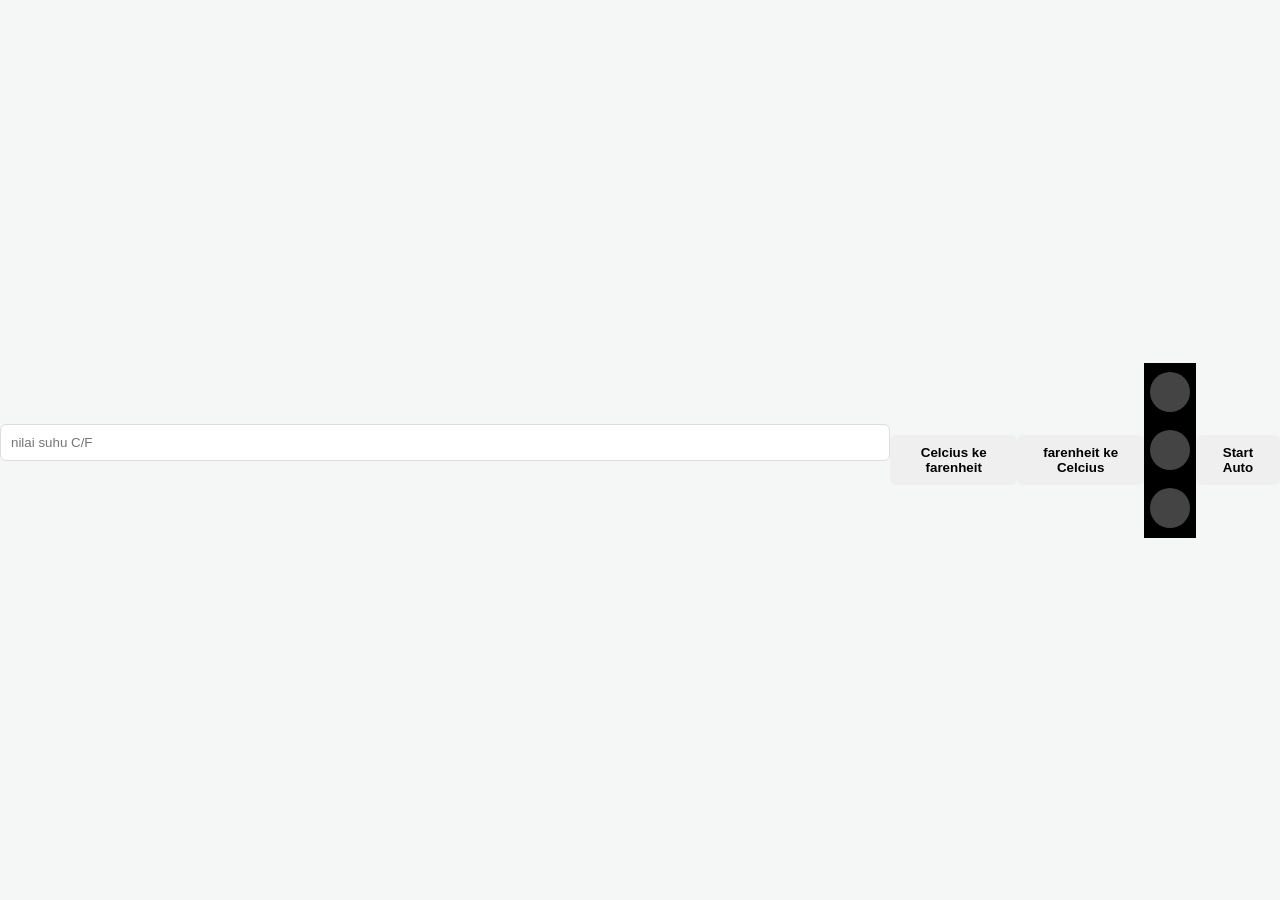
<file: index.html>
<!DOCTYPE html>
<html lang="en">

<head>
  <meta charset="utf-8">
  <meta name="viewport" content="width=device-width, initial-scale=1">

  <title>Basic HTML5</title>
  <meta name="author" content="Rivando Al Rasyid">
  <meta name="description" content="HTML5 Template">

  <meta property="og:title" content="HTML5 Template">
  <meta property="og:type" content="website">
  <meta property="og:url" content="https://">
  <meta property="og:description" content="HTML5 Template">
  <meta property="og:image" content="./assets/preview.png">

  <link rel="icon" href="./assets/favicon.ico">
  <link rel="icon" href="./assets/favicon.svg" type="image/svg+xml">
  <link rel="apple-touch-icon" href="./assets/apple-touch-icon.png">

  <link rel="stylesheet" href="./css/style.css">

</head>

<body>
  <!-- your content here... -->
   <input type="number" id='suhu' placeholder='nilai suhu C/F'>
    <p class='hasil' id='hasil'></p>

    <button onclick='celciusToFarnheit()' >Celcius ke farenheit</button>
    <button onclick='farnheitToCelcius()' >farenheit ke Celcius</button>

    <div class='traffic-box'>
              <div class="lampu" id="merah"></div>
    <div class="lampu" id="kuning"></div>
                  <div class="lampu" id="hijau"></div>




    </div>

  <button onclick="stop()">Start Auto</button>



  <script src="./js/minitask1.js" defer></script>
  <script src="./js/minitask2.js" defer></script>

</body>

</html>
</file>
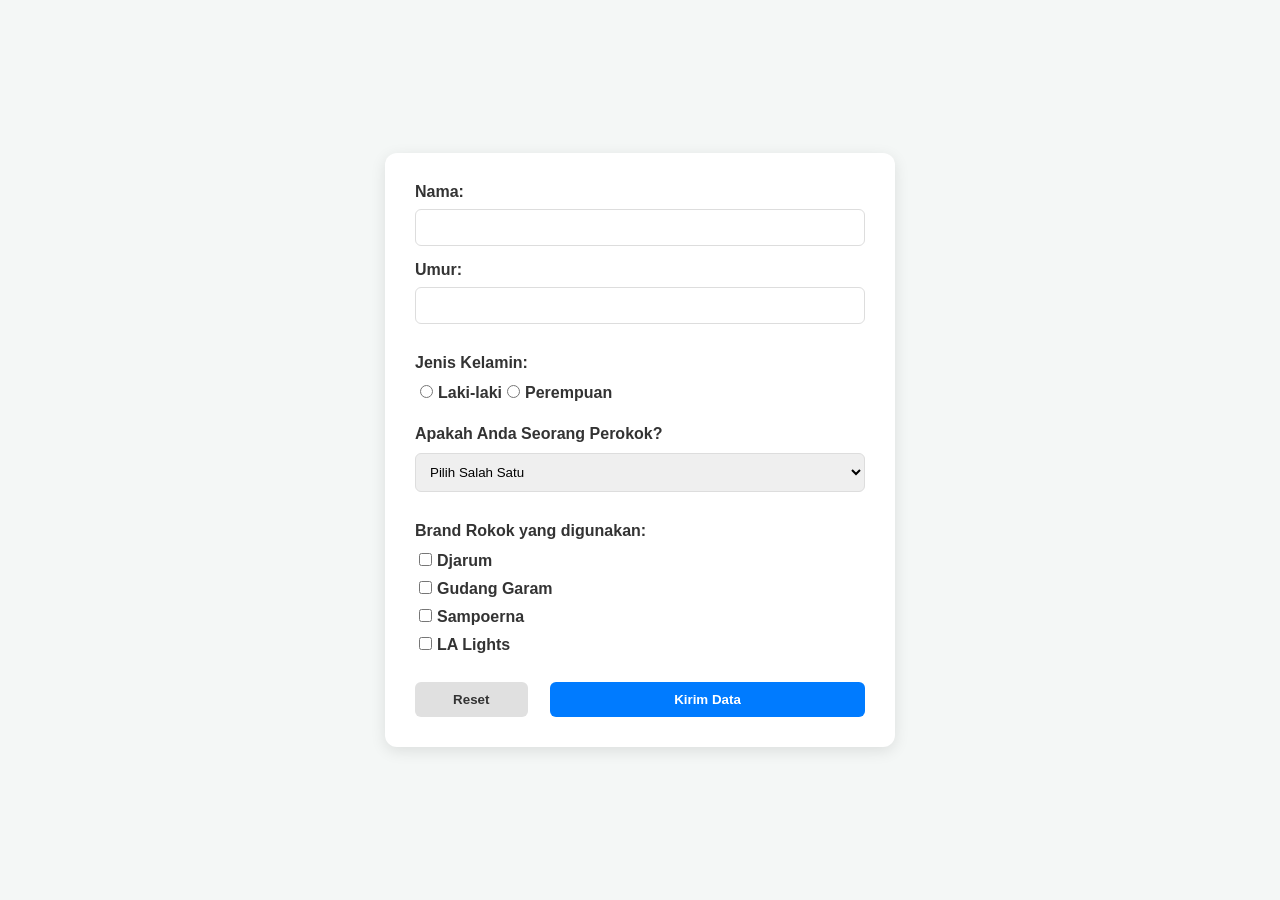
<file: index2.html>
<!DOCTYPE html>
<html lang="en">

<head>
  <meta charset="utf-8">
  <meta name="viewport" content="width=device-width, initial-scale=1">

  <title>Basic HTML5</title>
  <meta name="author" content="Rivando Al Rasyid">
  <meta name="description" content="HTML5 Template">

  <meta property="og:title" content="HTML5 Template">
  <meta property="og:type" content="website">
  <meta property="og:url" content="https://">
  <meta property="og:description" content="HTML5 Template">
  <meta property="og:image" content="./assets/preview.png">

  <link rel="icon" href="./assets/favicon.ico">
  <link rel="icon" href="./assets/favicon.svg" type="image/svg+xml">
  <link rel="apple-touch-icon" href="./assets/apple-touch-icon.png">

  <link rel="stylesheet" href="./css/style.css">

</head>

<body>
  <!-- your content here... -->
  <script src="./js/minitask3.js" defer></script>
</body>

</html>
</file>
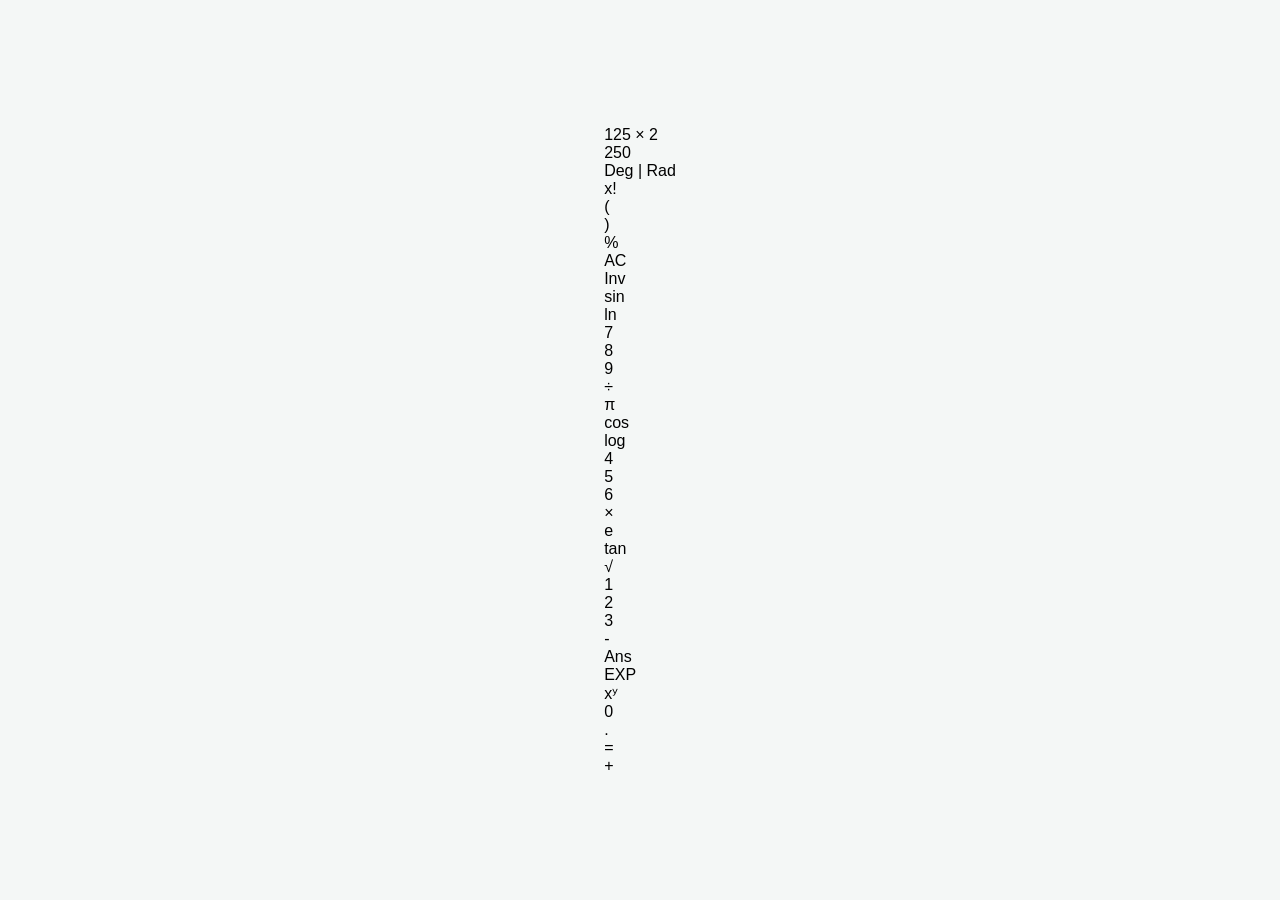
<file: index3.html>
<!DOCTYPE html>
<html lang="en">

<head>
  <meta charset="utf-8">
  <meta name="viewport" content="width=device-width, initial-scale=1">

  <title>Basic HTML5</title>
  <meta name="author" content="Rivando Al Rasyid">
  <meta name="description" content="HTML5 Template">

  <meta property="og:title" content="HTML5 Template">
  <meta property="og:type" content="website">
  <meta property="og:url" content="https://">
  <meta property="og:description" content="HTML5 Template">
  <meta property="og:image" content="./assets/preview.png">

  <link rel="icon" href="./assets/favicon.ico">
  <link rel="icon" href="./assets/favicon.svg" type="image/svg+xml">
  <link rel="apple-touch-icon" href="./assets/apple-touch-icon.png">

  <link rel="stylesheet" href="./css/style2.css">

</head>

<body>
  <!-- your content here... -->
  <script src="./js/minitask4.js" defer></script>
</body>

</html>
</file>
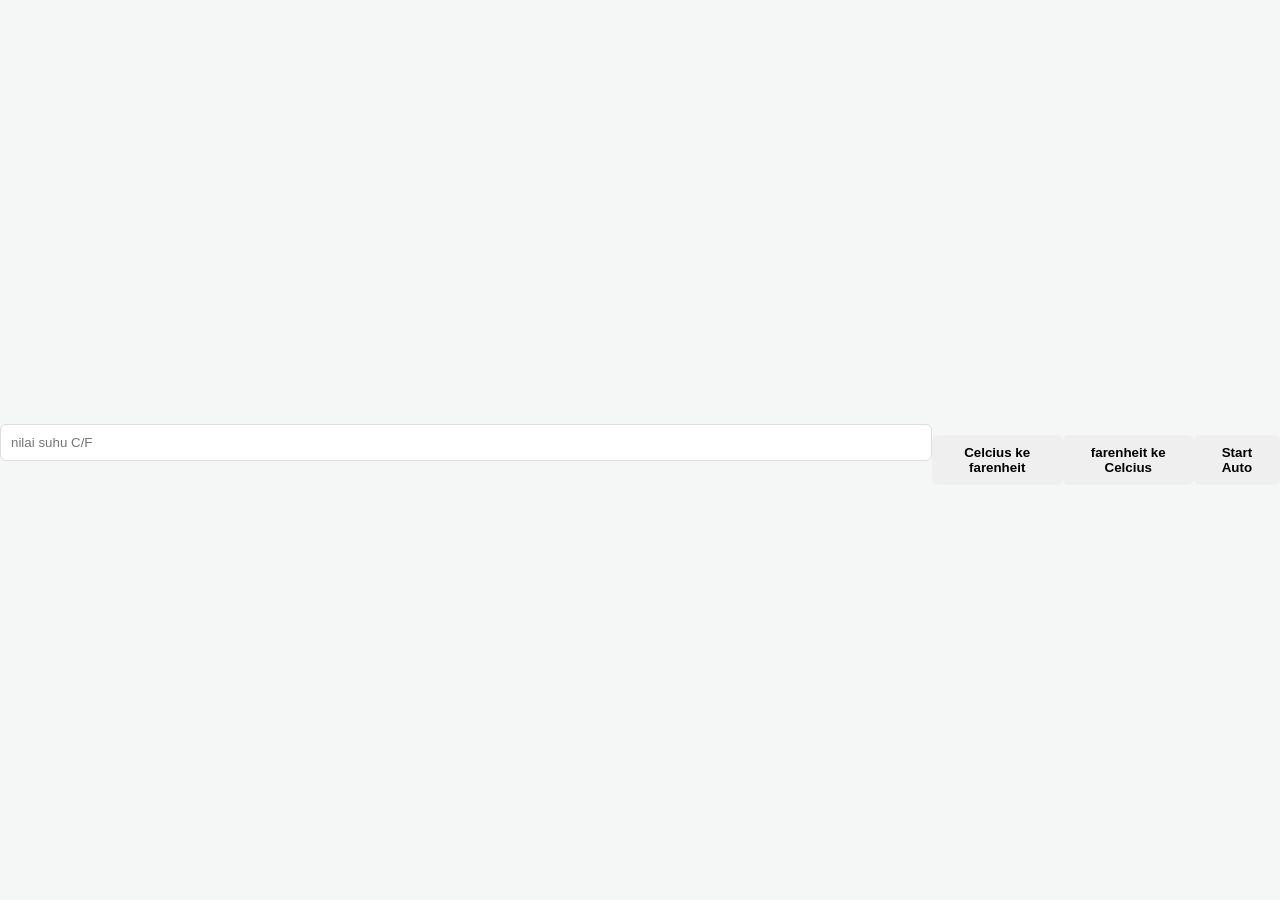
<file: minitask1.html>
<!DOCTYPE html>
<html lang="en">

<head>
  <meta charset="utf-8">
  <meta name="viewport" content="width=device-width, initial-scale=1">

  <title>Basic HTML5</title>
  <meta name="author" content="Rivando Al Rasyid">
  <meta name="description" content="HTML5 Template">

  <meta property="og:title" content="HTML5 Template">
  <meta property="og:type" content="website">
  <meta property="og:url" content="https://">
  <meta property="og:description" content="HTML5 Template">
  <meta property="og:image" content="./assets/preview.png">

  <link rel="icon" href="./assets/favicon.ico">
  <link rel="icon" href="./assets/favicon.svg" type="image/svg+xml">
  <link rel="apple-touch-icon" href="./assets/apple-touch-icon.png">

  <link rel="stylesheet" href="./css/style.css">

</head>

<body>
  <!-- your content here... -->
   <input type="number" id='suhu' placeholder='nilai suhu C/F'>
    <p class='hasil' id='hasil'></p>

    <button onclick='celciusToFarnheit()' >Celcius ke farenheit</button>
    <button onclick='farnheitToCelcius()' >farenheit ke Celcius</button>


  <button onclick="stop()">Start Auto</button>



  <script src="./js/minitask1.js" defer></script>

</body>

</html>
</file>
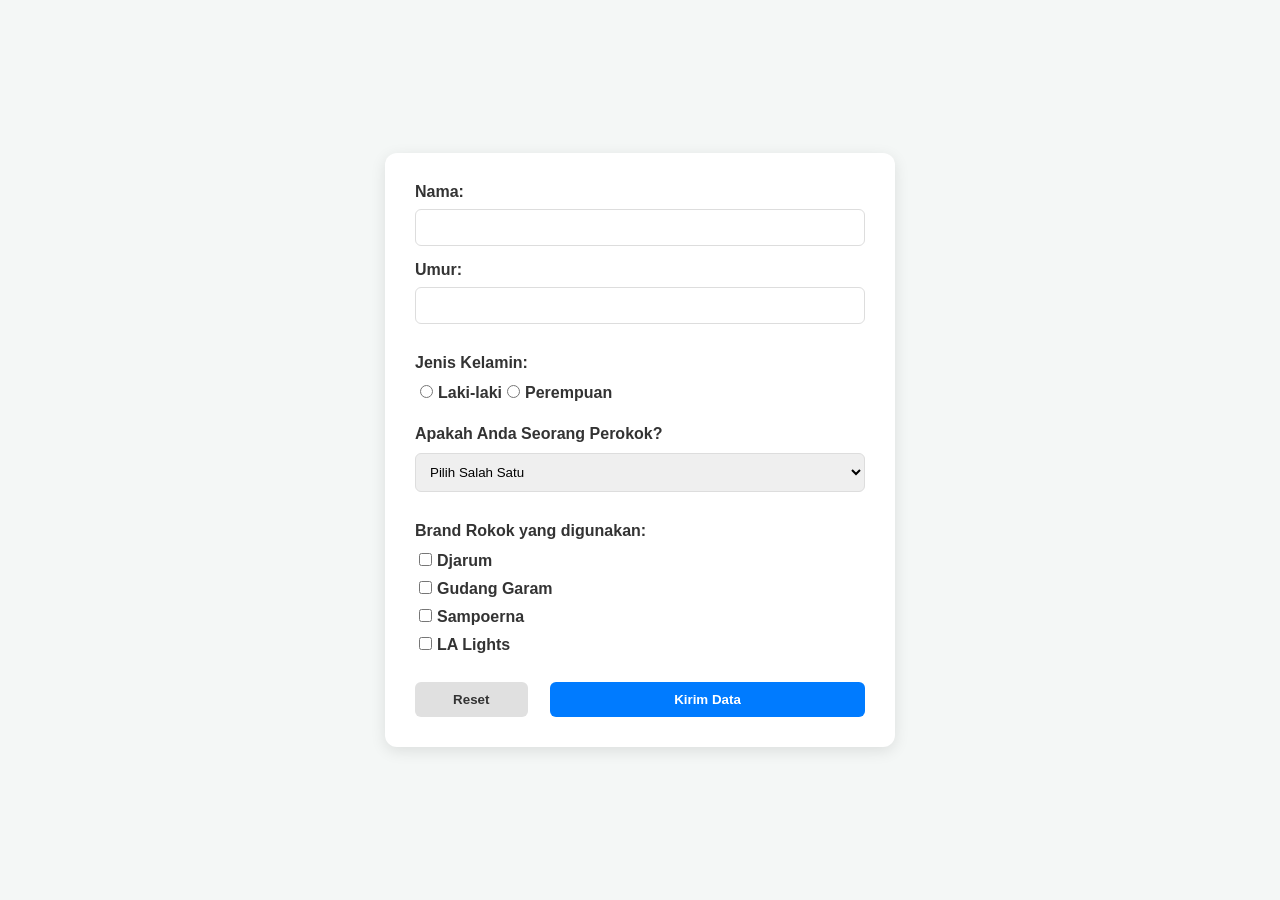
<file: minitask3.html>
<!DOCTYPE html>
<html lang="en">

<head>
  <meta charset="utf-8">
  <meta name="viewport" content="width=device-width, initial-scale=1">

  <title>Basic HTML5</title>
  <meta name="author" content="Rivando Al Rasyid">
  <meta name="description" content="HTML5 Template">

  <meta property="og:title" content="HTML5 Template">
  <meta property="og:type" content="website">
  <meta property="og:url" content="https://">
  <meta property="og:description" content="HTML5 Template">
  <meta property="og:image" content="./assets/preview.png">

  <link rel="icon" href="./assets/favicon.ico">
  <link rel="icon" href="./assets/favicon.svg" type="image/svg+xml">
  <link rel="apple-touch-icon" href="./assets/apple-touch-icon.png">

  <link rel="stylesheet" href="./css/style2.css">

</head>

<body>
  <!-- your content here... -->
  <script src="./js/minitask3.js" defer></script>
</body>

</html>
</file>
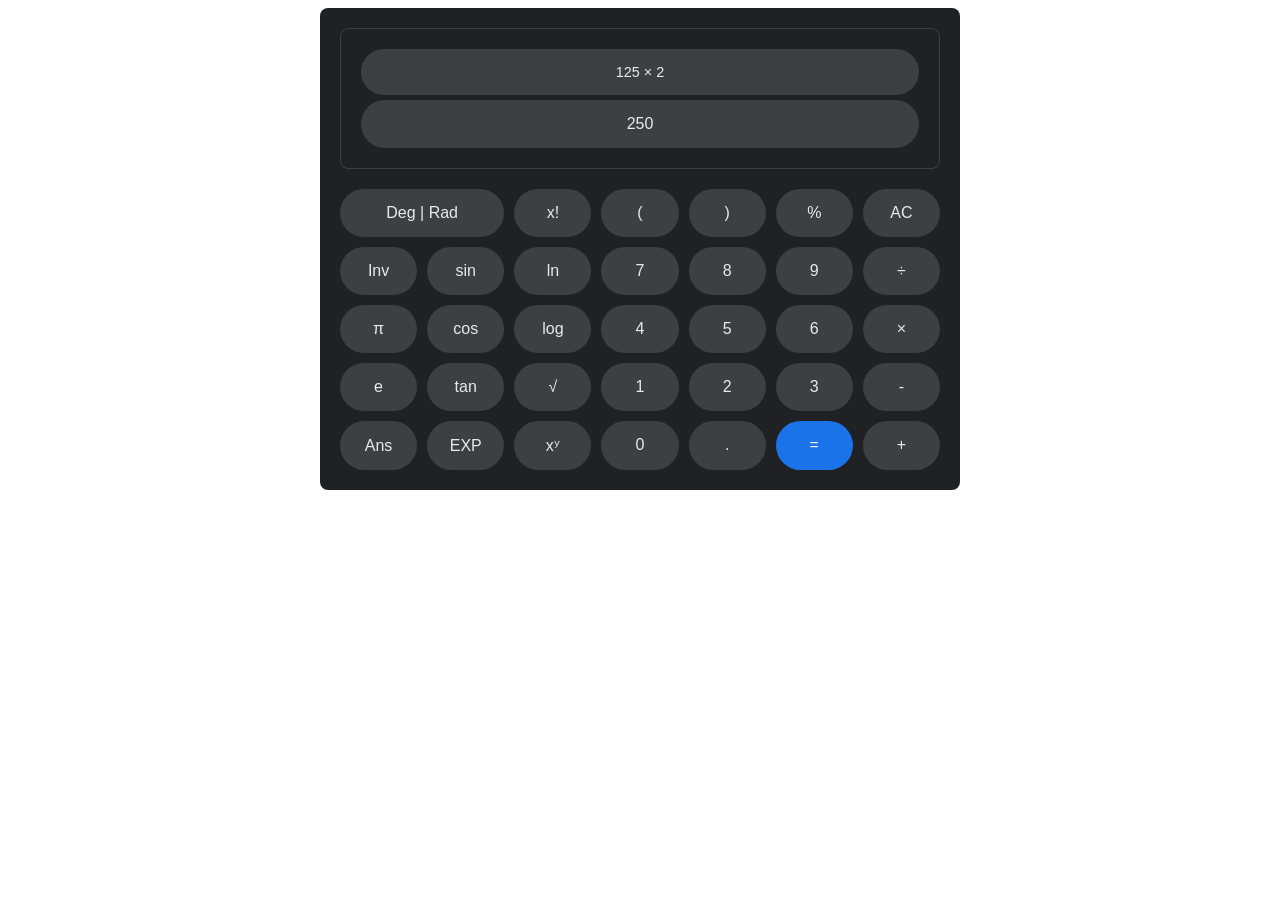
<file: minitask4.html>
<!DOCTYPE html>
<html lang="en">

<head>
  <meta charset="utf-8">
  <meta name="viewport" content="width=device-width, initial-scale=1">

  <title>Basic HTML5</title>
  <meta name="author" content="Rivando Al Rasyid">
  <meta name="description" content="HTML5 Template">

  <meta property="og:title" content="HTML5 Template">
  <meta property="og:type" content="website">
  <meta property="og:url" content="https://">
  <meta property="og:description" content="HTML5 Template">
  <meta property="og:image" content="./assets/preview.png">

  <link rel="icon" href="./assets/favicon.ico">
  <link rel="icon" href="./assets/favicon.svg" type="image/svg+xml">
  <link rel="apple-touch-icon" href="./assets/apple-touch-icon.png">

  <link rel="stylesheet" href="./css/style3.css">

</head>

<body>
  <!-- your content here... -->
  <script src="./js/minitask4.js" defer></script>
</body>

</html>
</file>
<file: css/style.css>
.traffic-box {
    width: 75px;
    height: 175px;
    background: black;
    display: flex;
    align-items: center;
    justify-content: space-around;
    flex-direction: column;
}
.lampu {
    width: 40px;
    height: 40px;
    border-radius: 50%;
    background-color: #444; /* Off color */
}
/* Active colors */
.lampu.red { background-color: red; }
.lampu.yellow { background-color: yellow; }
.lampu.green { background-color: green; }

/* style.css */

/* Pengaturan Dasar */
body {
    font-family: 'Segoe UI', Tahoma, Geneva, Verdana, sans-serif;
    background-color: #f4f7f6;
    display: flex;
    justify-content: center;
    align-items: center;
    min-height: 100vh;
    margin: 0;
}

/* Styling Container Form */
form {
    background-color: #ffffff;
    padding: 30px;
    border-radius: 12px;
    box-shadow: 0 4px 15px rgba(0, 0, 0, 0.1);
    width: 100%;
    max-width: 450px;
}

/* Label dan Judul */
label {
    font-weight: 600;
    color: #333;
    display: inline-block;
    margin-bottom: 8px;
}

p {
    font-weight: 600;
    margin-top: 15px;
    margin-bottom: 10px;
    color: #333;
}

/* Input Teks, Angka, dan Select */
input[type="text"],
input[type="number"],
select {
    width: 100%;
    padding: 10px;
    margin-bottom: 15px;
    border: 1px solid #ddd;
    border-radius: 6px;
    box-sizing: border-box; /* Agar padding tidak merusak lebar */
    outline: none;
    transition: border-color 0.3s;
}

input[type="text"]:focus,
input[type="number"]:focus,
select:focus {
    border-color: #007bff;
}

/* Radio dan Checkbox */
input[type="radio"],
input[type="checkbox"] {
    margin-right: 5px;
    cursor: pointer;
}

/* Tombol-tombol */
button {
    padding: 10px 20px;
    border: none;
    border-radius: 6px;
    cursor: pointer;
    font-weight: bold;
    transition: background-color 0.3s, transform 0.1s;
    margin-top: 20px;
}

button[type="submit"] {
    background-color: #007bff;
    color: white;
    width: 70%;
}

button[type="submit"]:hover {
    background-color: #0056b3;
}

button[type="reset"] {
    background-color: #e0e0e0;
    color: #333;
    width: 25%;
    margin-right: 5%;
}

button[type="reset"]:hover {
    background-color: #d1d1d1;
}

button:active {
    transform: scale(0.98);
}
</file>
<file: css/style2.css>
/* Pengaturan Dasar */
body {
    font-family: 'Segoe UI', Tahoma, Geneva, Verdana, sans-serif;
    background-color: #f4f7f6;
    display: flex;
    justify-content: center;
    align-items: center;
    min-height: 100vh;
    margin: 0;
}

/* Styling Container Form */
form {
    background-color: #ffffff;
    padding: 30px;
    border-radius: 12px;
    box-shadow: 0 4px 15px rgba(0, 0, 0, 0.1);
    width: 100%;
    max-width: 450px;
}

/* Label dan Judul */
label {
    font-weight: 600;
    color: #333;
    display: inline-block;
    margin-bottom: 8px;
}

p {
    font-weight: 600;
    margin-top: 15px;
    margin-bottom: 10px;
    color: #333;
}

/* Input Teks, Angka, dan Select */
input[type="text"],
input[type="number"],
select {
    width: 100%;
    padding: 10px;
    margin-bottom: 15px;
    border: 1px solid #ddd;
    border-radius: 6px;
    box-sizing: border-box; /* Agar padding tidak merusak lebar */
    outline: none;
    transition: border-color 0.3s;
}

input[type="text"]:focus,
input[type="number"]:focus,
select:focus {
    border-color: #007bff;
}

/* Radio dan Checkbox */
input[type="radio"],
input[type="checkbox"] {
    margin-right: 5px;
    cursor: pointer;
}

/* Tombol-tombol */
button {
    padding: 10px 20px;
    border: none;
    border-radius: 6px;
    cursor: pointer;
    font-weight: bold;
    transition: background-color 0.3s, transform 0.1s;
    margin-top: 20px;
}

button[type="submit"] {
    background-color: #007bff;
    color: white;
    width: 70%;
}

button[type="submit"]:hover {
    background-color: #0056b3;
}

button[type="reset"] {
    background-color: #e0e0e0;
    color: #333;
    width: 25%;
    margin-right: 5%;
}

button[type="reset"]:hover {
    background-color: #d1d1d1;
}

button:active {
    transform: scale(0.98);
}
</file>
<file: css/style3.css>
.calbody {
  display: grid;
  /* 7 columns for the desktop scientific view */
  grid-template-columns: repeat(7, 1fr);
  gap: 10px;
  background-color: #202124;
  padding: 20px;
  max-width: 600px;
  margin: 0 auto;
  border-radius: 8px;
}

.cal-screen {
  grid-column: span 7;
  background-color: #202124;
  color: #e8eaed;
  text-align: right;
  padding: 20px;
  margin-bottom: 10px;
  border: 1px solid #3c4043;
  border-radius: 8px;
}

.screen-history {
  font-size: 0.9rem;
  color: #9aa0a6;
  margin-bottom: 5px;
}

.screen-current {
  font-size: 2rem;
}

/* Base button style (keep your existing ones, but ensure they center well) */
.calbody div:not(.cal-screen) {
  padding: 15px 0;
  border-radius: 50px;
  background-color: #3c4043;
  color: #e8eaed;
  font-family: 'Roboto', sans-serif;
  text-align: center;
  cursor: pointer;
}

/* --- Media Query for Mobile --- */
@media (max-width: 480px) {
  .calbody {
    grid-template-columns: repeat(4, 1fr); /* 4 columns for mobile */
    max-width: 100%;
    padding: 10px;
    gap: 8px;
  }

  .cal-screen {
    grid-column: span 4; /* Span full width of the new 4-column grid */
    padding: 15px;
  }

  /* Force scientific buttons to the bottom */
  .btn-sci {
    display: flex; /* Show them again */
    order: 2;      /* Move to the end of the flex/grid order */
    grid-column: span 1; /* Each takes 1 of the 4 columns */
    font-size: 0.85rem;
    padding: 10px 0;
    background-color: #303134; /* Slightly darker to distinguish from numbers */
  }

  /* Ensure standard buttons stay on top */
  .btn-number, .btn-op, .btn-equal {
    order: 1;
    padding: 18px 0;
  }
}

.btn-double {
  grid-column: span 2 !important;
}

/* Optional: Ensure the text stays centered even when wide */
.btn-sci {
  display: flex;
  align-items: center;
  justify-content: center;
}

.calbody .btn-equal {
  background-color: #1a73e8 !important;
  color: #ffffff !important;
}

.calbody .btn-equal:hover {
  background-color: #1558b0 !important;
}
</file>
